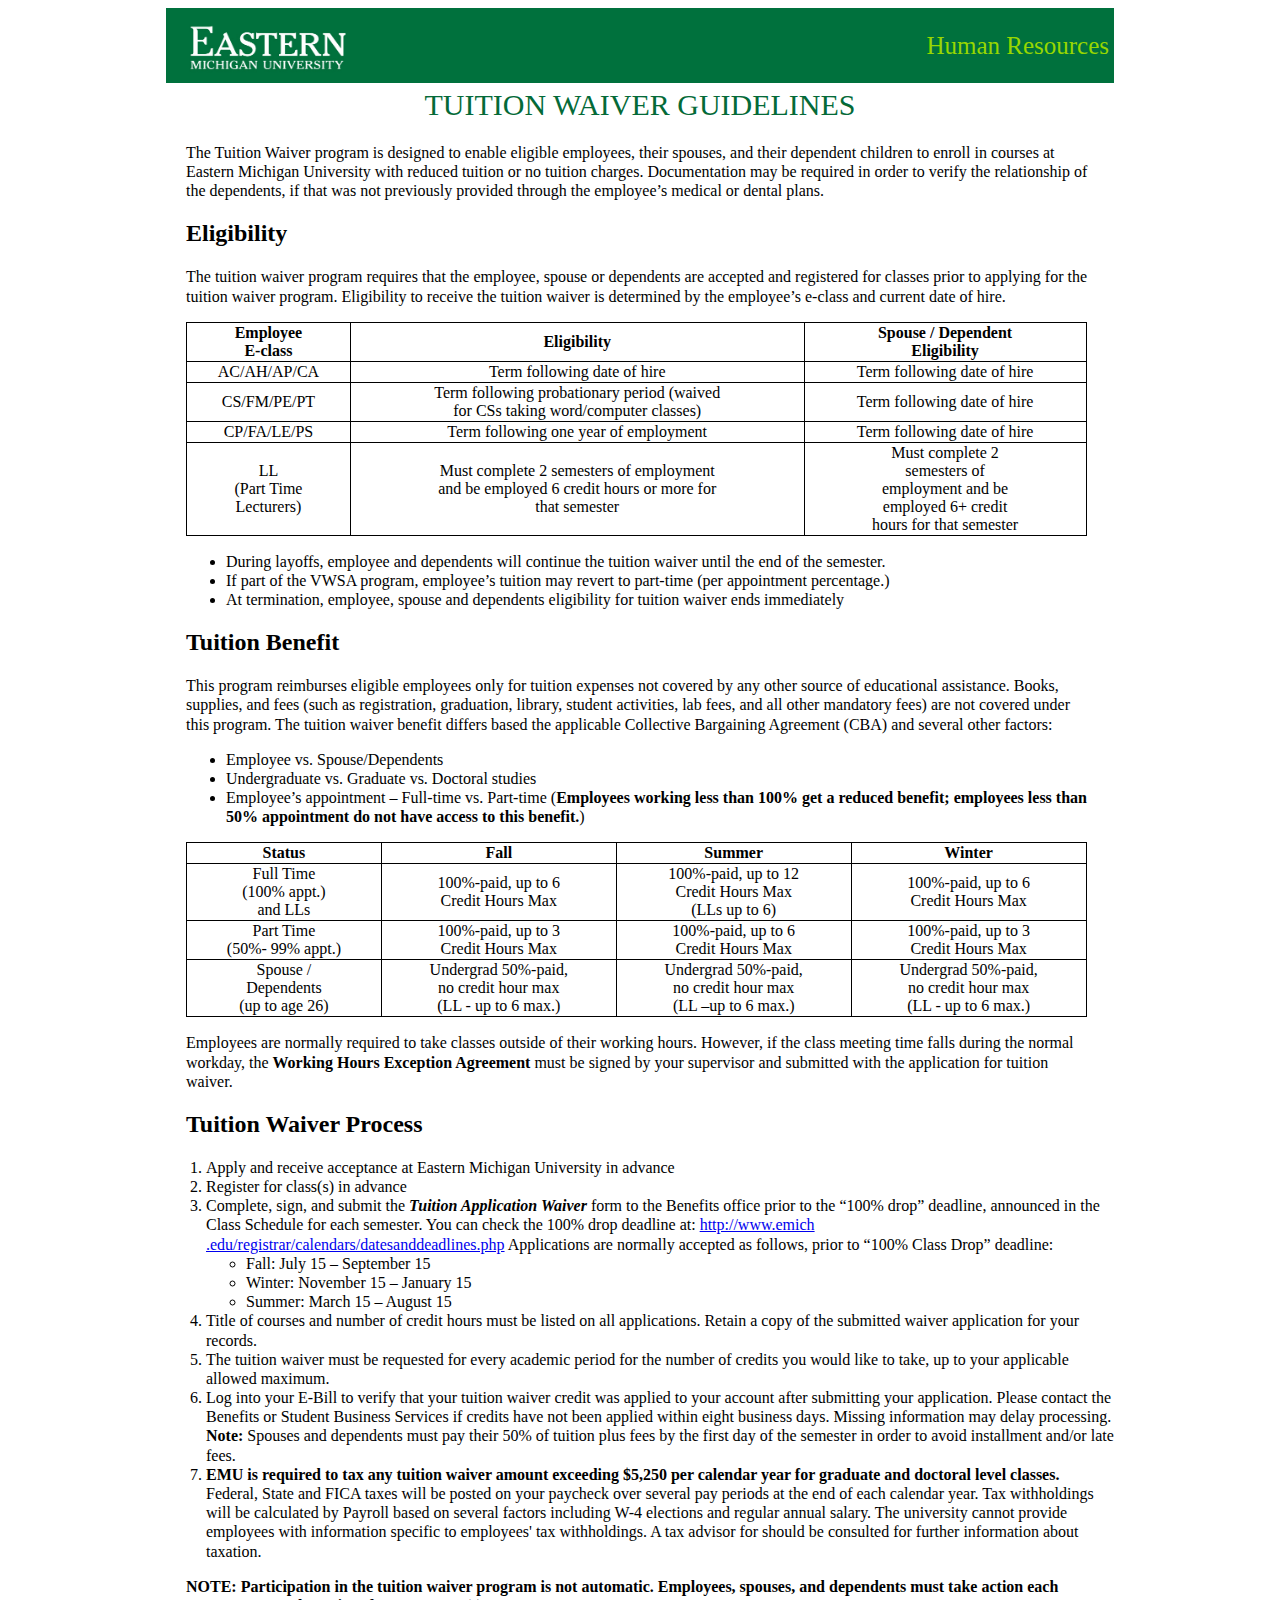
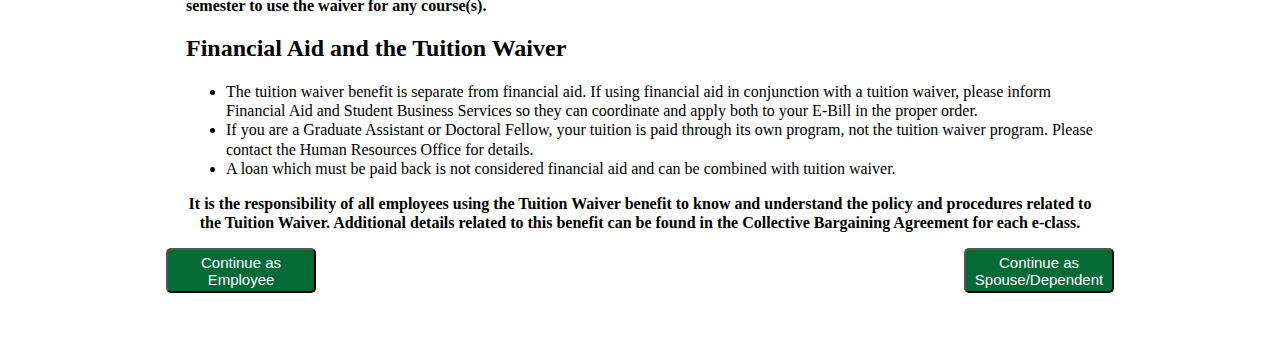
<file: index.html>
<!DOCTYPE html>
<html lang="en">
<head>
    <meta charset="UTF-8">
    <title>TUITION WAIVER GUIDELINES</title>
    <link rel="stylesheet" href="css/component.css">
    <link rel="stylesheet" href="css/main.css">
</head>
<body>
    <div class="container">
        <div class="header">
            <div>Human Resources</div>
        </div>
        <div class="title">TUITION WAIVER GUIDELINES</div>
        <div class="guidelines">
            <p>The Tuition Waiver program is designed to enable eligible employees, their spouses, and their dependent children to enroll in courses at Eastern Michigan University with reduced tuition or no tuition charges. Documentation may be required in order to verify the relationship of the dependents, if that was not previously provided through the employee’s medical or dental plans.</p>
            <h2>Eligibility</h2>
            <p>The tuition waiver program requires that the employee, spouse or dependents are accepted and
                registered for classes prior to applying for the tuition waiver program. Eligibility to receive the
                tuition waiver is determined by the employee’s e-class and current date of hire. </p>
            <table width="95%">
                <tr>
                    <th>Employee<br>E-class</th>
                    <th>Eligibility</th>
                    <th>Spouse / Dependent<br>Eligibility</th>
                </tr>
                <tr>
                    <td>AC/AH/AP/CA</td>
                    <td>Term following date of hire</td>
                    <td>Term following date of hire</td>
                </tr>
                <tr>
                    <td>CS/FM/PE/PT</td>
                    <td>Term following probationary period (waived</br>for CSs taking word/computer classes)</td>
                    <td>Term following date of hire</td>
                </tr>
                <tr>
                    <td>CP/FA/LE/PS</td>
                    <td>Term following one year of employment</td>
                    <td>Term following date of hire</td>
                </tr>
                <tr>
                    <td>LL<br>(Part Time<br>Lecturers)</td>
                    <td>Must complete 2 semesters of employment<br>and be employed 6 credit hours or more for<br>that semester</td>
                    <td>Must complete 2<br>semesters of<br>employment and be<br>employed 6+ credit<br>hours for that semester</td>
                </tr>
            </table>
            <ul>
                <li>During layoffs, employee and dependents will continue the tuition waiver until the end of the semester.</li>
                <li>If part of the VWSA program, employee’s tuition may revert to part-time (per appointment percentage.)</li>
                <li>At termination, employee, spouse and dependents eligibility for tuition waiver ends immediately</li>
            </ul>
            <h2>Tuition Benefit</h2>
            <p>This program reimburses eligible employees only for tuition expenses not covered by any other source of educational assistance. Books, supplies, and fees (such as registration, graduation, library, student activities, lab fees, and all other mandatory fees) are not covered under this program. The tuition waiver benefit differs based the applicable Collective Bargaining Agreement (CBA) and several other factors:</p>
            <ul>
                <li>Employee vs. Spouse/Dependents</li>
                <li>Undergraduate vs. Graduate vs. Doctoral studies</li>
                <li>Employee’s appointment – Full-time vs. Part-time (<b>Employees working less than 100% get a
                    reduced benefit; employees less than 50% appointment do not have access to this benefit.</b>)</li>
            </ul>
            <table width="95%" >
                <tr>
                    <th>Status</th>
                    <th>Fall</th>
                    <th>Summer</th>
                    <th>Winter</th>
                </tr>
                <tr>
                    <td>Full Time<br>(100% appt.)<br>and LLs</td>
                    <td>100%-paid, up to 6<br>Credit Hours Max</td>
                    <td>100%-paid, up to 12<br>Credit Hours Max<br>(LLs up to 6)</td>
                    <td>100%-paid, up to 6<br>Credit Hours Max</td>
                </tr>
                <tr>
                    <td>Part Time<br>(50%- 99% appt.)</td>
                    <td>100%-paid, up to 3<br>Credit Hours Max</td>
                    <td>100%-paid, up to 6<br>Credit Hours Max</td>
                    <td>100%-paid, up to 3<br>Credit Hours Max</td>
                </tr>
                <tr>
                    <td>Spouse /<br>Dependents<br>(up to age 26)</td>
                    <td>Undergrad 50%-paid,<br>no credit hour max<br>(LL - up to 6 max.)</td>
                    <td>Undergrad 50%-paid,<br>no credit hour max<br>(LL –up to 6 max.)</td>
                    <td>Undergrad 50%-paid,<br>no credit hour max<br>(LL - up to 6 max.)</td>
                </tr>
            </table>
            <p>Employees are normally required to take classes outside of their working hours. However, if the class
                meeting time falls during the normal workday, the <b>Working Hours Exception Agreement</b> must be signed by your supervisor and submitted with the application for tuition waiver.</p>
            <h2>Tuition Waiver Process</h2>
            <ol>
                <li>Apply and receive acceptance at Eastern Michigan University in advance</li>
                <li>Register for class(s) in advance</li>
                <li>Complete, sign, and submit the <b><i>Tuition Application Waiver</i></b> form to the Benefits
                    office prior to the “100% drop” deadline, announced in the Class Schedule for each semester. You
                    can check the 100% drop deadline at: <a
                            href="http://www.emich.edu/registrar/calendars/datesanddeadlines.php">http://www.emich
                        .edu/registrar/calendars/datesanddeadlines.php</a> Applications are normally accepted as follows, prior to “100% Class Drop” deadline:
                    <ul>
                        <li>Fall: July 15 – September 15</li>
                        <li>Winter: November 15 – January 15</li>
                        <li>Summer: March 15 – August 15</li>
                    </ul>
                </li>
                <li>Title of courses and number of credit hours must be listed on all applications. Retain a copy of the submitted waiver application for your records.</li>
                <li>The tuition waiver must be requested for every academic period for the number of credits you would like to take, up to your applicable allowed maximum.</li>
                <li>Log into your E-Bill to verify that your tuition waiver credit was applied to your account after submitting your application. Please contact the Benefits or Student Business Services if credits have not been applied within eight business days. Missing information may delay processing.<br><b>Note:</b> Spouses and dependents must pay their 50% of tuition plus fees by the first day of the semester in order to avoid installment and/or late fees.</li>
                <li><b>EMU is required to tax any tuition waiver amount exceeding $5,250 per calendar year for graduate and doctoral level classes.</b> Federal, State and FICA taxes will be posted on your paycheck over several pay periods at the end of each calendar year. Tax withholdings will be calculated by Payroll based on several factors including W-4 elections and regular annual salary. The university cannot provide employees with information specific to employees' tax withholdings. A tax advisor for should be consulted for further information about taxation.</li>
            </ol>
            <p><b>NOTE: Participation in the tuition waiver program is not automatic. Employees, spouses, and dependents must take action each semester to use the waiver for any course(s).</b></p>
            <h2>Financial Aid and the Tuition Waiver</h2>
            <ul>
                <li>The tuition waiver benefit is separate from financial aid. If using financial aid in conjunction with a tuition waiver, please inform Financial Aid and Student Business Services so they can coordinate and apply both to your E-Bill in the proper order.</li>
                <li>If you are a Graduate Assistant or Doctoral Fellow, your tuition is paid through its own program, not the tuition waiver program. Please contact the Human Resources Office for details.</li>
                <li>A loan which must be paid back is not considered financial aid and can be combined with tuition waiver.</li>
            </ul>
            <p style="text-align: center"><b>It is the responsibility of all employees using the Tuition Waiver benefit to
                know and
                understand the policy and procedures related to the Tuition Waiver. Additional details related to this benefit can be found in the Collective Bargaining Agreement for each e-class.</b></p>
        </div>
        <button class="button-large" style="float: left" onclick='window.open("php/employeeform.php")'>Continue as
            Employee</button>
        <button class="button-large" style="float: right" onclick='window.open("php/dependentform.php")'>Continue as
            Spouse/Dependent</button>
    </div>
</body>
</html>
</file>
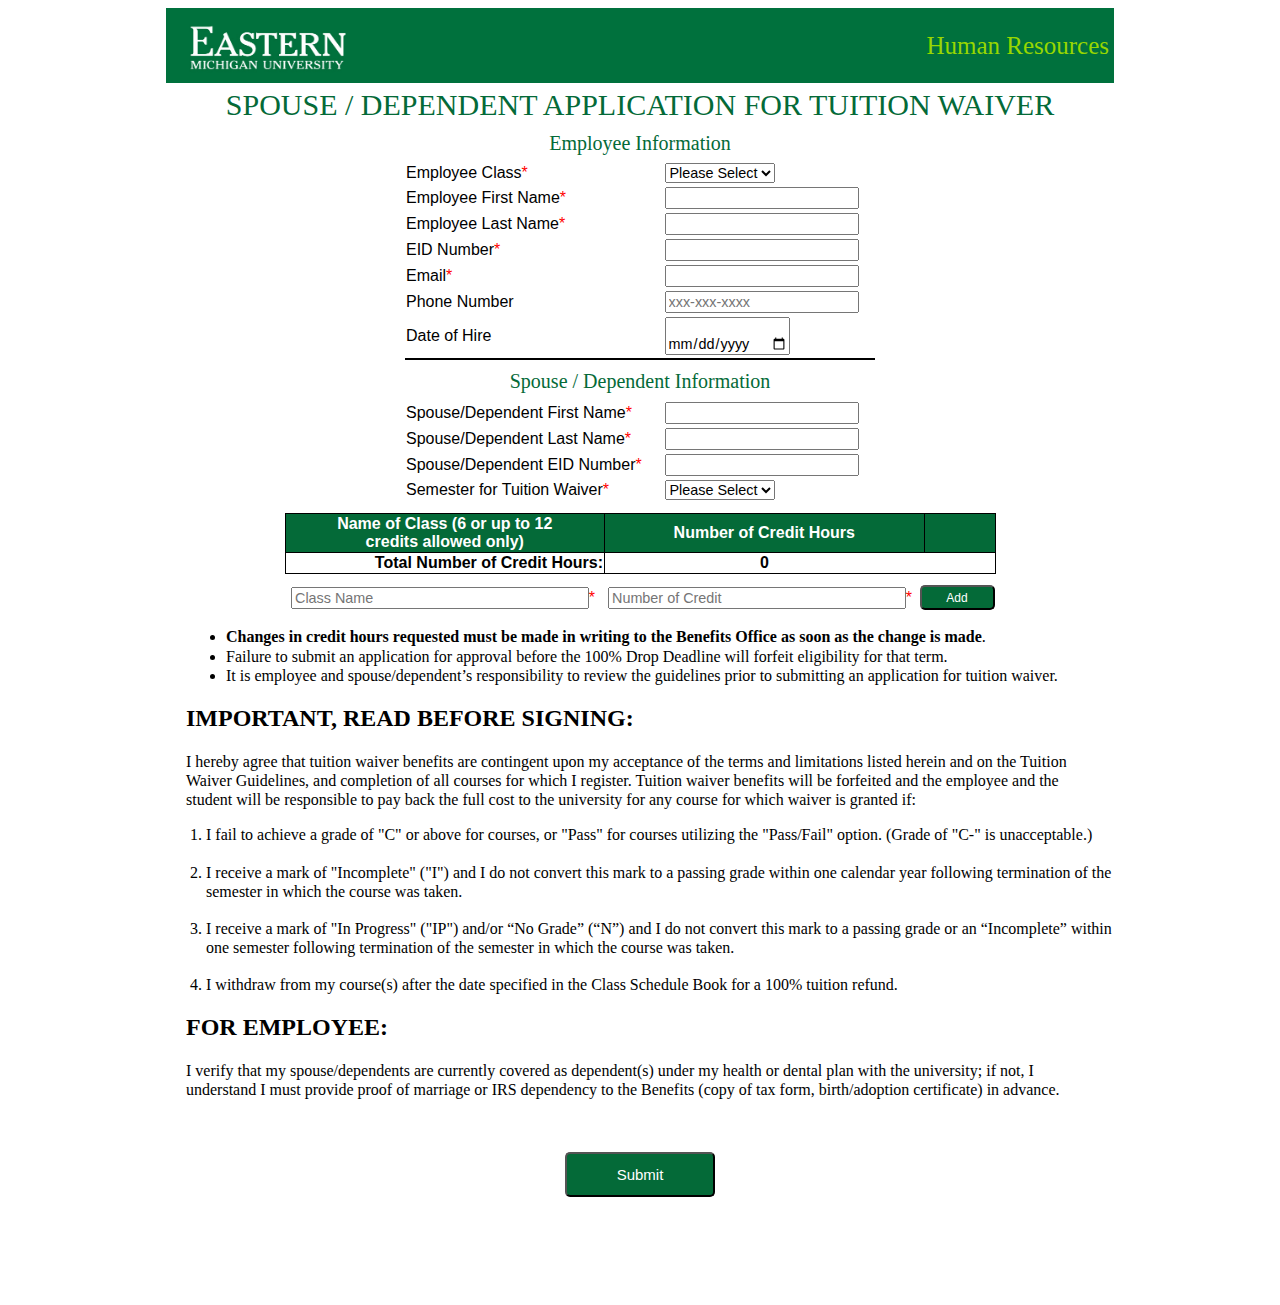
<file: dependentform.html>
<!DOCTYPE html>
<html lang="en">
<head>
    <meta charset="UTF-8">
    <title>SPOUSE / DEPENDENT APPLICATION FOR TUITION WAIVER</title>
    <link rel="stylesheet" href="css/main.css">
    <link rel="stylesheet" href="css/component.css">
    <script src="js/jquery-3.4.1.min.js"></script>
    <script src="js/main.js"></script>
    <script src="js/dependentForm.js"></script>

</head>
<body>
    <div class="container">
        <div class="header">
            <div>Human Resources</div>
        </div>
        <div class="title">SPOUSE / DEPENDENT APPLICATION FOR TUITION WAIVER</div>
        <div class="sub-title">Employee Information</div>
        <div class="form">
           <form onsubmit="return onFormSubmit()">
               <table class="form-table" width="50%">
                   <tr>
                       <td>
                           <label for="eclass" class="required">Employee Class</label>
                       </td>
                       <td>
                           <select id="eclass" name="eclass">
                               <option value="-1" selected>Please Select</option>
                               <option value="AC">AC</option>
                               <option value="AH">AH</option>
                               <option value="AP">AP</option>
                               <option value="CA">CA</option>
                               <option value="CP">CP</option>
                               <option value="CS">CS</option>
                               <option value="FA">FA</option>
                               <option value="FM">FM</option>
                               <option value="LE">LE</option>
                               <option value="LL">LL</option>
                               <option value="PE/PT">PE/PT</option>
                               <option value="PS">PS</option>
                           </select>
                       </td>
                   </tr>
                   <tr>
                       <td>
                           <label for="fname" class="required">Employee First Name</label>
                       </td>
                       <td>
                            <input type="text" id="fname" name="fname">
                       </td>
                   </tr>
                   <tr>
                       <td>
                           <label for="lname" class="required">Employee Last Name</label>
                       </td>
                       <td>
                           <input type="text" id="lname" name="lname">
                       </td>
                   </tr>
                   <tr>
                       <td>
                           <label for="eid" class="required">EID Number</label>
                       </td>
                       <td>
                           <input type="text" id="eid" name="eid">
                       </td>
                   </tr>
                   <tr>
                       <td>
                           <label for="email" class="required">Email</label>
                       </td>
                       <td>
                           <input type="email" id="email" name="email">
                       </td>
                   </tr>
                   <tr>
                       <td>
                           <label for="phone">Phone Number</label>
                       </td>
                       <td>
                           <input type="tel" id="phone" name="phone" pattern="[0-9]{3}-[0-9]{3}-[0-9]{4}"
                                  placeholder="xxx-xxx-xxxx">
                       </td>
                   </tr>
                   <tr>
                       <td>
                           <label for="dateOfHire">Date of Hire</label>
                       </td>
                       <td>
                           <input type="date" id="dateOfHire" name="dateOfHire">
                       </td>
                   </tr>
                   <tr>
                       <td colspan="2" class="top-border"></td>
                   </tr>
                   <tr>
                       <td colspan="2">
                        <div class="sub-title">Spouse / Dependent Information</div>
                       </td>
                   </tr>
                   <tr>
                       <td>
                           <label for="sfname" class="required">Spouse/Dependent First Name</label>
                       </td>
                       <td>
                           <input type="text" id="sfname" name="sfname">
                       </td>
                   </tr>
                   <tr>
                       <td>
                           <label for="slname" class="required">Spouse/Dependent Last Name</label>
                       </td>
                       <td>
                           <input type="text" id="slname" name="slname">
                       </td>
                   </tr>
                   <tr>
                       <td>
                           <label for="seid" class="required">Spouse/Dependent EID Number</label>
                       </td>
                       <td>
                           <input type="text" id="seid" name="seid">
                       </td>
                   </tr>
                   <tr>
                       <td>
                           <label for="semester" class="required">Semester for Tuition Waiver</label>
                       </td>
                       <td>
                           <select id="semester" name="semester">
                               <option value="-1" selected>Please Select</option>
                               <option value="fall">Fall</option>
                               <option value="winter">Winter</option>
                               <option value="summer">Summer</option>
                           </select>
                       </td>
                   </tr>
               </table>
               <table class="list-table classes-table" width="75%">
                   <thead>
                   <tr>
                        <th width="45%">Name of Class (6 or up to 12<br>credits allowed only)</th>
                        <th width="45%">Number of Credit Hours</th>
                       <th width="10%"></th>
                   </tr>
                   </thead>
                   <tbody id="classesBody">

                   </tbody>
                   <tfoot>
                       <tr>
                           <td align="right"><b>Total Number of Credit Hours:</b></td>
                           <td><span id="totalCredit" class="bold">0</span></td>
                           <td></td>
                       </tr>
                   </tfoot>
               </table>

               <table class="list-table classes-table no-border" width="75%" border="0">
                   <tbody>
                   <tr>
                       <td width="45%">
                           <input type="text" id="className" name="className" placeholder="Class Name"><label
                               class="required"></label>
                       </td>
                       <td width="45%">
                           <input type="number" min="1" max="4" id="nCredits" name="nCredits"
                                  placeholder="Number of Credit"><label
                               class="required"></label>
                       </td>
                       <td width="10%">
                           <button type="button" class="button-small" id="addClass">Add</button>
                       </td>
                   </tr>
                   </tbody>
               </table>
               <div class="guidelines">
                   <ul>
                       <li><b>Changes in credit hours requested must be made in writing to the Benefits Office as soon as the change is made</b>.</li>
                       <li>Failure to submit an application for approval before the 100% Drop Deadline will forfeit eligibility for that term.</li>
                       <li>It is employee and spouse/dependent’s responsibility to review the guidelines prior to submitting an application for tuition waiver.</li>
                   </ul>
                   <h2>IMPORTANT, READ BEFORE SIGNING:</h2>
                   <p>
                       I hereby agree that tuition waiver benefits are contingent upon my acceptance of the terms and limitations listed herein and on the Tuition Waiver Guidelines, and completion of all courses for which I register. Tuition waiver benefits will be forfeited and the employee and the student will be responsible to pay back the full cost to the university for any course for which waiver is granted if:
                   </p>
                   <ol>
                       <li>I fail to achieve a grade of "C" or above for courses, or "Pass" for courses utilizing the "Pass/Fail" option. (Grade of "C-" is unacceptable.)</li>
                       <br>
                       <li>I receive a mark of "Incomplete" ("I") and I do not convert this mark to a passing grade within one calendar year following termination of the semester in which the course was taken.</li>
                       <br>
                       <li>I receive a mark of "In Progress" ("IP") and/or “No Grade” (“N”) and I do not convert this mark to a passing grade or an “Incomplete” within one semester following termination of the semester in which the course was taken.</li>
                       <br>
                       <li>I withdraw from my course(s) after the date specified in the Class Schedule Book for a 100% tuition refund.</li>
                   </ol>
                   <h2>FOR EMPLOYEE:</h2>
                   <p>I verify that my spouse/dependents are currently covered as dependent(s) under my health or dental plan with the university; if not, I understand I must provide proof of marriage or IRS dependency to the Benefits (copy of tax form, birth/adoption certificate) in advance.</p>
               </div>
               <br><br>
               <button type="submit" class="button-large" id="submitBtn">Submit</button>
           </form>
        </div>
<!--        <button class="button-large" style="float: left">Continue as Employee</button>
        <button class="button-large" style="float: right">Continue as Spouse/Dependent</button>-->
    </div>
    <div class="validation-msg">Please fill all required fields</div>
</body>
</html>
</file>
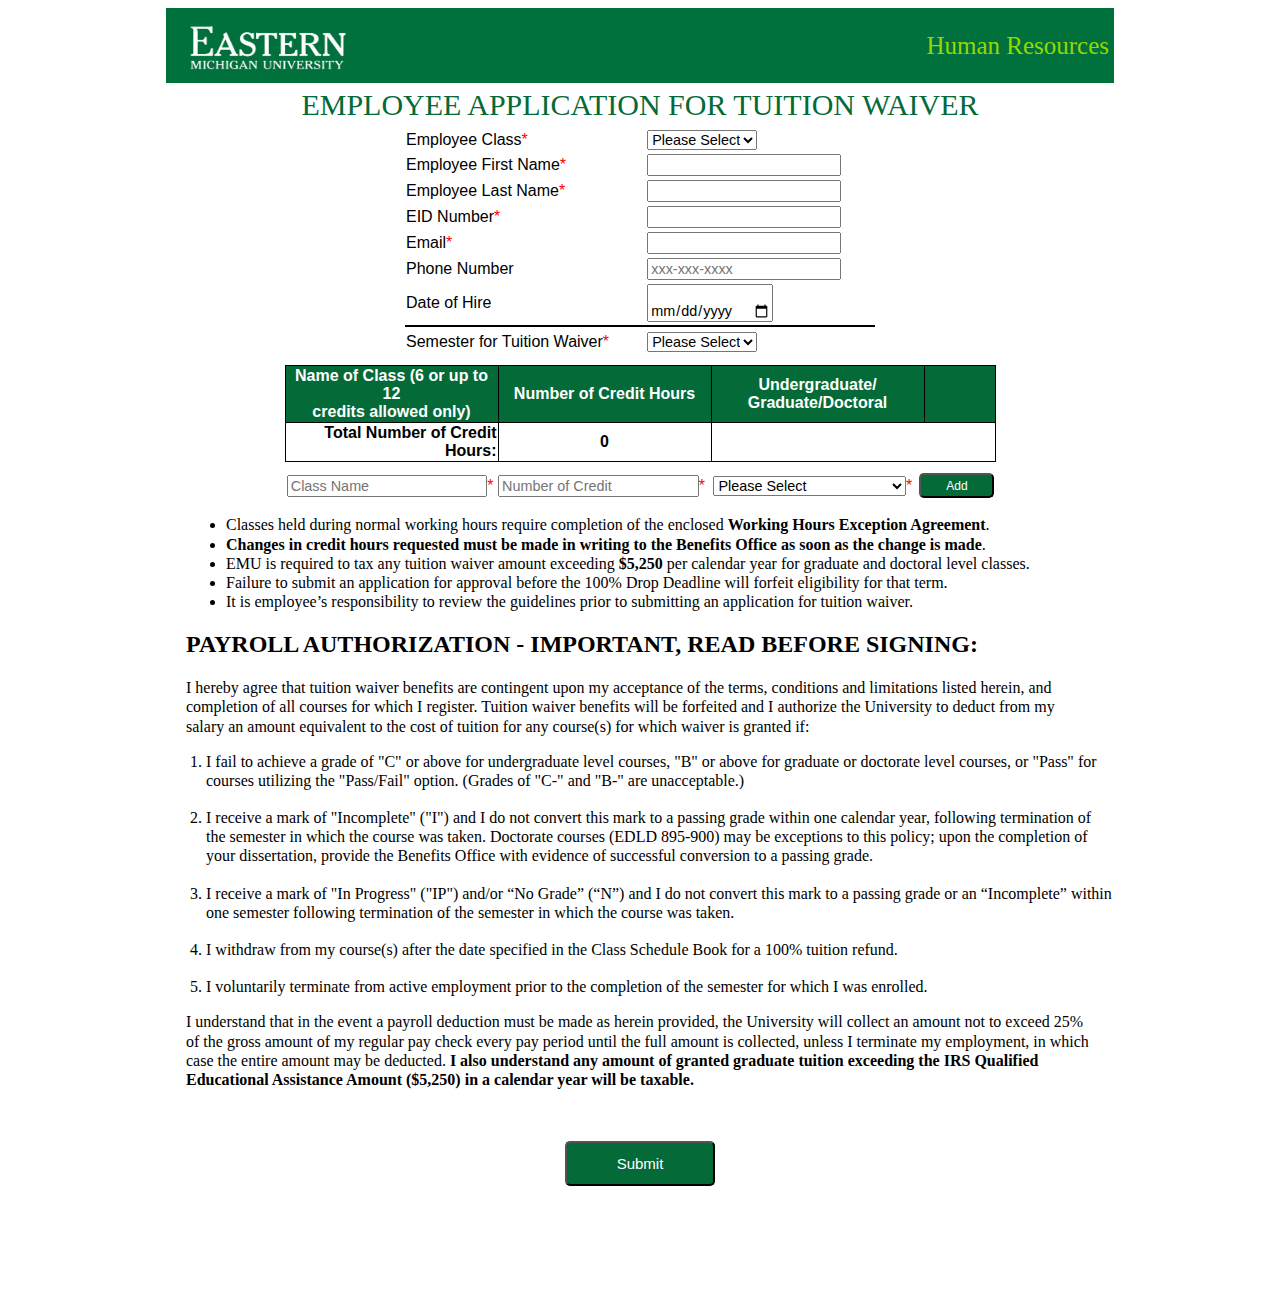
<file: employeeform.html>
<!DOCTYPE html>
<html lang="en">
<head>
    <meta charset="UTF-8">
    <title>EMPLOYEE APPLICATION FOR TUITION WAIVER</title>
    <link rel="stylesheet" href="css/main.css">
    <link rel="stylesheet" href="css/component.css">
    <script src="js/jquery-3.4.1.min.js"></script>
    <script src="js/main.js"></script>
    <script src="js/employeeForm.js"></script>

</head>
<body>
    <div class="container">
        <div class="header">
            <div>Human Resources</div>
        </div>
        <div class="title">EMPLOYEE APPLICATION FOR TUITION WAIVER</div>
        <div class="form">
           <form onsubmit="return onFormSubmit()">
               <table class="form-table" width="50%">
                   <tr>
                       <td>
                           <label for="eclass" class="required">Employee Class</label>
                       </td>
                       <td>
                           <select id="eclass" name="eclass">
                               <option value="-1" selected>Please Select</option>
                               <option value="AC">AC</option>
                               <option value="AH">AH</option>
                               <option value="AP">AP</option>
                               <option value="CA">CA</option>
                               <option value="CP">CP</option>
                               <option value="CS">CS</option>
                               <option value="FA">FA</option>
                               <option value="FM">FM</option>
                               <option value="LE">LE</option>
                               <option value="LL">LL</option>
                               <option value="PE/PT">PE/PT</option>
                               <option value="PS">PS</option>
                           </select>
                       </td>
                   </tr>
                   <tr>
                       <td>
                           <label for="fname" class="required">Employee First Name</label>
                       </td>
                       <td>
                            <input type="text" id="fname" name="fname">
                       </td>
                   </tr>
                   <tr>
                       <td>
                           <label for="lname" class="required">Employee Last Name</label>
                       </td>
                       <td>
                           <input type="text" id="lname" name="lname">
                       </td>
                   </tr>
                   <tr>
                       <td>
                           <label for="eid" class="required">EID Number</label>
                       </td>
                       <td>
                           <input type="text" id="eid" name="eid">
                       </td>
                   </tr>
                   <tr>
                       <td>
                           <label for="email" class="required">Email</label>
                       </td>
                       <td>
                           <input type="email" id="email" name="email">
                       </td>
                   </tr>
                   <tr>
                       <td>
                           <label for="phone">Phone Number</label>
                       </td>
                       <td>
                           <input type="tel" id="phone" name="phone" pattern="[0-9]{3}-[0-9]{3}-[0-9]{4}"
                                  placeholder="xxx-xxx-xxxx">
                       </td>
                   </tr>
                   <tr>
                       <td>
                           <label for="dateOfHire">Date of Hire</label>
                       </td>
                       <td>
                           <input type="date" id="dateOfHire" name="dateOfHire">
                       </td>
                   </tr>
                   <tr>
                       <td colspan="2" class="top-border"></td>
                   </tr>
                   <tr>
                       <td>
                           <label for="semester" class="required">Semester for Tuition Waiver</label>
                       </td>
                       <td>
                           <select id="semester" name="semester">
                               <option value="-1" selected>Please Select</option>
                               <option value="fall">Fall</option>
                               <option value="winter">Winter</option>
                               <option value="summer">Summer</option>
                           </select>
                       </td>
                   </tr>
               </table>
               <table class="list-table classes-table" width="75%">
                   <thead>
                   <tr>
                        <th width="30%">Name of Class (6 or up to 12<br>credits allowed only)</th>
                        <th width="30%">Number of Credit Hours</th>
                        <th width="30%">Undergraduate/<br>Graduate/Doctoral</th>
                       <th width="10%"></th>
                   </tr>
                   </thead>
                   <tbody id="classesBody">

                   </tbody>
                   <tfoot>
                       <tr>
                           <td align="right"><b>Total Number of Credit Hours:</b></td>
                           <td><span id="totalCredit" class="bold">0</span></td>
                           <td></td>
                           <td></td>
                       </tr>
                   </tfoot>
               </table>

               <table class="list-table classes-table no-border" width="75%" border="0">
                   <tbody>
                   <tr>
                       <td width="30%">
                           <input type="text" id="className" name="className" placeholder="Class Name"><label
                               class="required"></label>
                       </td>
                       <td width="30%">
                           <input type="number" min="1" max="4" id="nCredits" name="nCredits"
                                  placeholder="Number of Credit"><label
                               class="required"></label>
                       </td>
                       <td width="30%">
                           <select id="gradLevel" name="gradLevel">
                               <option value="-1" selected>Please Select</option>
                               <option value="undergrad">Undergraduate</option>
                               <option value="grad">Graduate</option>
                               <option value="doc">Doctoral</option>
                           </select><label
                               class="required"></label>
                       </td>
                       <td width="10%">
                           <button type="button" class="button-small" id="addClass">Add</button>
                       </td>
                   </tr>
                   </tbody>
               </table>

        <div class="guidelines">
            <ul>
                <li>Classes held during normal working hours require completion of the enclosed <b>Working Hours Exception Agreement</b>.</li>
                <li><b>Changes in credit hours requested must be made in writing to the Benefits Office as soon as the change is made</b>.</li>
                <li>EMU is required to tax any tuition waiver amount exceeding <b>$5,250</b> per calendar year for graduate and doctoral level classes.</li>
                <li>Failure to submit an application for approval before the 100% Drop Deadline will forfeit eligibility for that term.</li>
                <li>It is employee’s responsibility to review the guidelines prior to submitting an application for tuition waiver.</li>
            </ul>
            <h2>PAYROLL AUTHORIZATION - IMPORTANT, READ BEFORE SIGNING:</h2>
            <p>
                I hereby agree that tuition waiver benefits are contingent upon my acceptance of the terms, conditions and limitations listed herein, and completion of all courses for which I register. Tuition waiver benefits will be forfeited and I authorize the University to deduct from my salary an amount equivalent to the cost of tuition for any course(s) for which waiver is granted if:
            </p>
            <ol>
                <li>I fail to achieve a grade of "C" or above for undergraduate level courses, "B" or above for graduate or doctorate level courses, or "Pass" for courses utilizing the "Pass/Fail" option. (Grades of "C-" and "B-" are unacceptable.)</li>
                <br>
                <li>I receive a mark of "Incomplete" ("I") and I do not convert this mark to a passing grade within one calendar year, following termination of the semester in which the course was taken. Doctorate courses (EDLD 895-900) may be exceptions to this policy; upon the completion of your dissertation, provide the Benefits Office with evidence of successful conversion to a passing grade.</li>
                <br>
                <li>I receive a mark of "In Progress" ("IP") and/or “No Grade” (“N”) and I do not convert this mark to a passing grade or an “Incomplete” within one semester following termination of the semester in which the course was taken.</li>
                <br>
                <li>I withdraw from my course(s) after the date specified in the Class Schedule Book for a 100% tuition refund.</li>
                <br>
                <li>I voluntarily terminate from active employment prior to the completion of the semester for which I was enrolled.</li>
            </ol>
            <p>I understand that in the event a payroll deduction must be made as herein provided, the University will collect an amount not to exceed 25% of the gross amount of my regular pay check every pay period until the full amount is collected, unless I terminate my employment, in which case the entire amount may be deducted. <b>I also understand any amount of granted graduate tuition exceeding the IRS Qualified Educational Assistance Amount ($5,250) in a calendar year will be taxable.</b></p>
        </div>
               <br><br>
               <button type="submit" class="button-large" id="submitBtn">Submit</button>
           </form>
        </div>
    </div>
    <div class="validation-msg">Please fill all required fields</div>
</body>
</html>
</file>
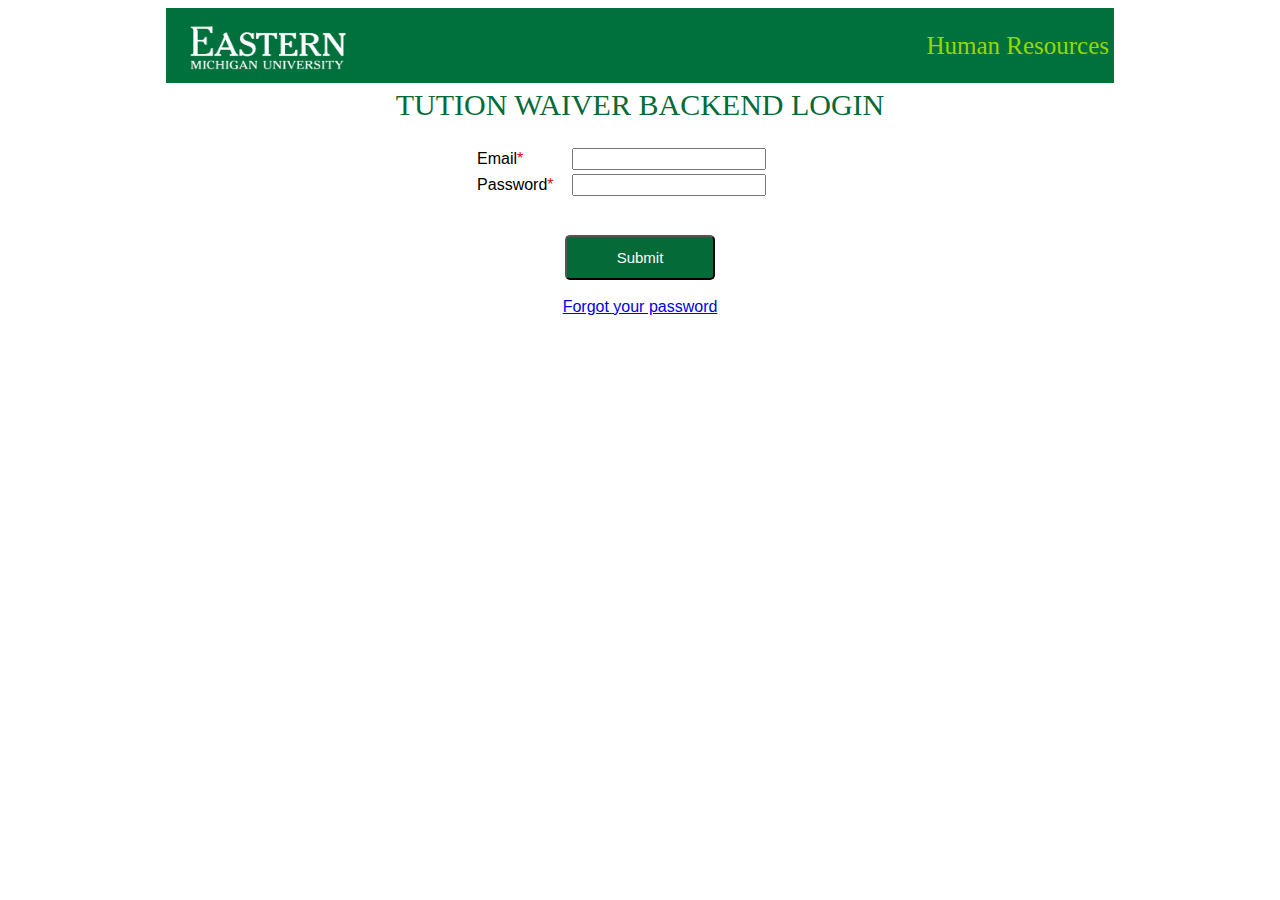
<file: login.html>
<!DOCTYPE html>
<html lang="en">
<head>
    <meta charset="UTF-8">
    <title>TUTION WAIVER BACKEND LOGIN</title>
    <link rel="stylesheet" href="css/main.css">
    <link rel="stylesheet" href="css/component.css">
    <script src="js/jquery-3.4.1.min.js"></script>
    <script src="js/main.js"></script>
    <script src="js/employeeForm.js"></script>

</head>
<body>
    <div class="container">
        <div class="header">
            <div>Human Resources</div>
        </div>
        <div class="title">TUTION WAIVER BACKEND LOGIN</div>
		<br>
        <div class="form">
           <form onsubmit="return onFormSubmit()">
               <table class="form-table" width="35%">
                   
                   <tr>
                       <td>
                           <label for="email" class="required">Email</label>
                       </td>
                       <td>
                           <input type="email" id="email" name="email">
                       </td>
                   </tr>
				   
				   <tr>
                       <td>
                           <label for="password" class="required">Password</label>
                       </td>
                       <td>
                           <input type="text" id="password" name="password">
                       </td>
                   </tr>
                   
               </table>
			   <br><br>
               <button type="submit" class="button-large" id="submitBtn" >Submit</button>
			   <br><br>
			   <a href="url">Forgot your password</a>
			   
               

       
    <div class="validation-msg">Please fill all required fields</div>
	</form>
</body>
</html>
</file>
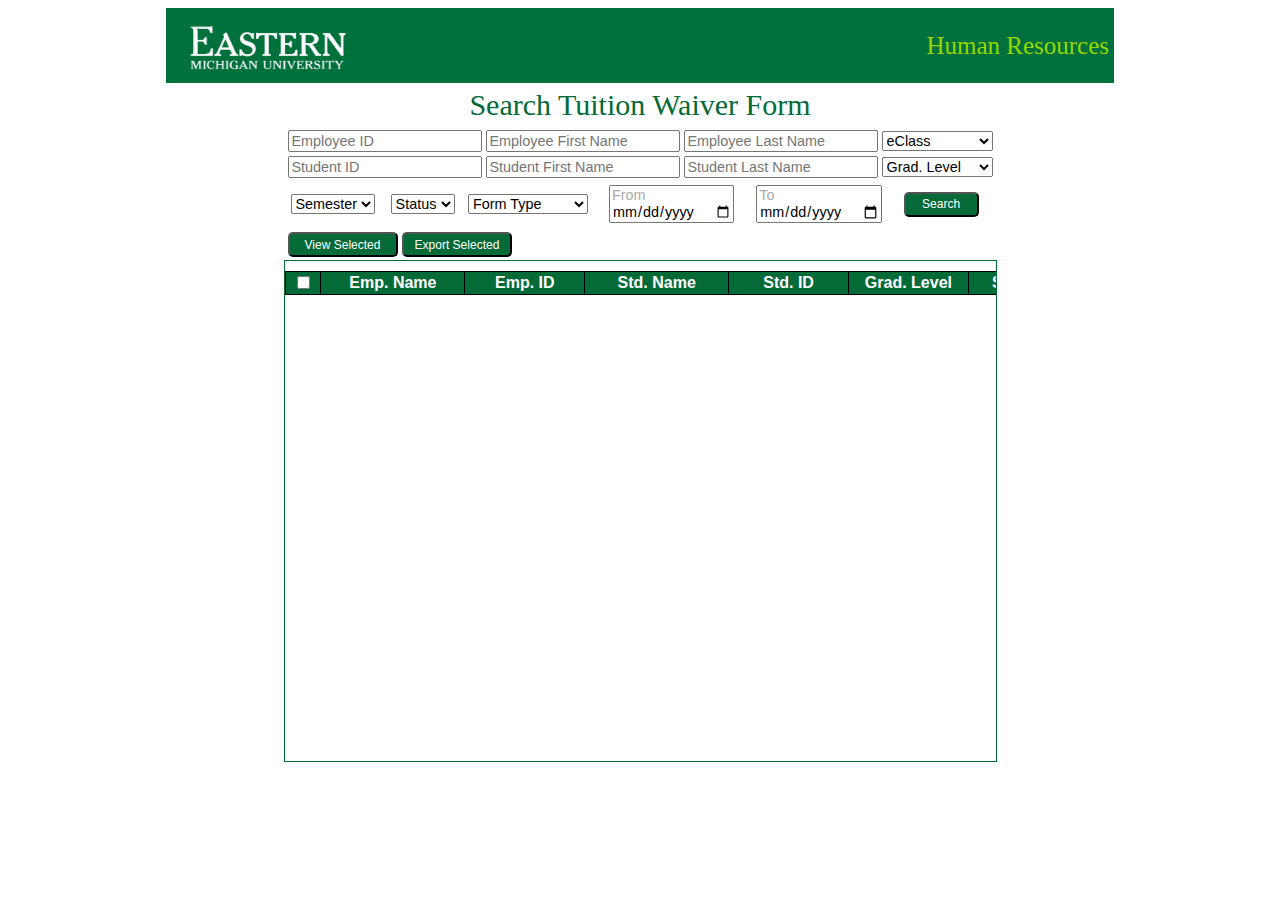
<file: search.html>
<!DOCTYPE html>
<html lang="en">
<head>
    <meta charset="UTF-8">
    <title>Search Tuition Waiver Form</title>
    <link rel="stylesheet" href="css/main.css">
    <link rel="stylesheet" href="css/component.css">
    <script src="js/jquery-3.4.1.min.js"></script>
    <script src="js/main.js"></script>
<!--    <script src="js/employeeForm.js"></script>-->

</head>
<body>
    <div class="container">
        <div class="header">
            <div>Human Resources</div>
        </div>
        <div class="title">Search Tuition Waiver Form</div>
        <div class="form">
           <form onsubmit="return onFormSubmit()">
               <table class="form-table" width="75%">
                   <tr>
                       <td>
                           <input placeholder="Employee ID" type="text" id="eid" name="eid">
                       </td>
                       <td>
                           <input placeholder="Employee First Name" type="text" id="fname" name="fname">
                       </td>
                       <td>
                           <input placeholder="Employee Last Name" type="text" id="lname" name="lname">
                       </td>
                       <td>
                           <select id="eclass" name="eclass" class="fit">
                               <option value="-1" selected>eClass</option>
                               <option value="AC">AC</option>
                               <option value="AH">AH</option>
                               <option value="AP">AP</option>
                               <option value="CA">CA</option>
                               <option value="CP">CP</option>
                               <option value="CS">CS</option>
                               <option value="FA">FA</option>
                               <option value="FM">FM</option>
                               <option value="LE">LE</option>
                               <option value="LL">LL</option>
                               <option value="PE/PT">PE/PT</option>
                               <option value="PS">PS</option>
                           </select>
                       </td>
                   </tr>
                   <tr>
                       <td>
                           <input placeholder="Student ID" type="text" id="seid" name="seid">
                       </td>
                       <td>
                           <input placeholder="Student First Name" type="text" id="sfname" name="sfname">
                       </td>
                       <td>
                           <input placeholder="Student Last Name" type="text" id="slname" name="slname">
                       </td>
                       <td>
                           <select id="gradLevel" name="gradLevel" class="fit">
                               <option value="-1" selected>Grad. Level</option>
                               <option value="undergrad">Undergraduate</option>
                               <option value="grad">Graduate</option>
                               <option value="doc">Doctoral</option>
                           </select>
                       </td>
                   </tr>
                   <tr>
                       <td colspan="4">
                           <table width="100%">
                               <tr>
                                   <td>
                                       <select id="semester" name="semester">
                                           <option value="-1" selected>Semester</option>
                                           <option value="fall">Fall</option>
                                           <option value="winter">Winter</option>
                                           <option value="summer">Summer</option>
                                       </select>
                                   </td>
                                   <td>
                                       <select id="status" name="status">
                                           <option value="-1" selected>Status</option>
                                           <option value="new">New</option>
                                           <option value="valid">Valid</option>
                                           <option value="Invalid">Invalid</option>
                                       </select>
                                   </td>
                                   <td>
                                       <select id="formType" name="formType" style="width: 120px;">
                                           <option value="-1" selected>Form Type</option>
                                           <option value="employee">Employee</option>
                                           <option value="sd">Spouse/Dependent</option>
                                       </select>
                                   </td>
                                   <td>
                                       <input placeholder="From" type="date" id="fromDate" name="fromDate" >
                                   </td>
                                   <td>
                                       <input placeholder="To"  type="date" id="toDate" name="toDate" >
                                   </td>
                                   <td>
                                       <button type="button" class="button-small" id="search">Search</button>

                                   </td>
                               </tr>
                           </table>
                       </td>
                   </tr>
               </table>
           </form>
            <table class="form-table" width="75%">
                <tr>
                    <td align="left">
                        <button type="button" class="button-medium" id="view">View Selected</button>
                        <button type="button" class="button-medium" id="export">Export Selected</button>
                    </td>
                </tr>
            </table>
            <div class="horz-scroll-div">
                <table class="list-table search-result-table" width="100%">
                    <thead>
                    <tr>
                        <th width="3%"><input type="checkbox" id="selectAll"> </th>
                        <th width="12%">Emp. Name</th>
                        <th width="10%">Emp. ID</th>
                        <th width="12%">Std. Name</th>
                        <th width="10%">Std. ID</th>
                        <th width="10%">Grad. Level</th>
                        <th width="8%">Status</th>
                        <th width="8%">Value</th>
                        <th width="10%">Class</th>
                        <th width="10%">Semester</th>
                        <th width="8%">Date</th>
                    </tr>
                    </thead>
                    <tbody id="classesBody">

                    </tbody>
                </table>
            </div>
        </div>
    </div>
    <div class="validation-msg">Please fill all required fields</div>
</body>
</html>
</file>
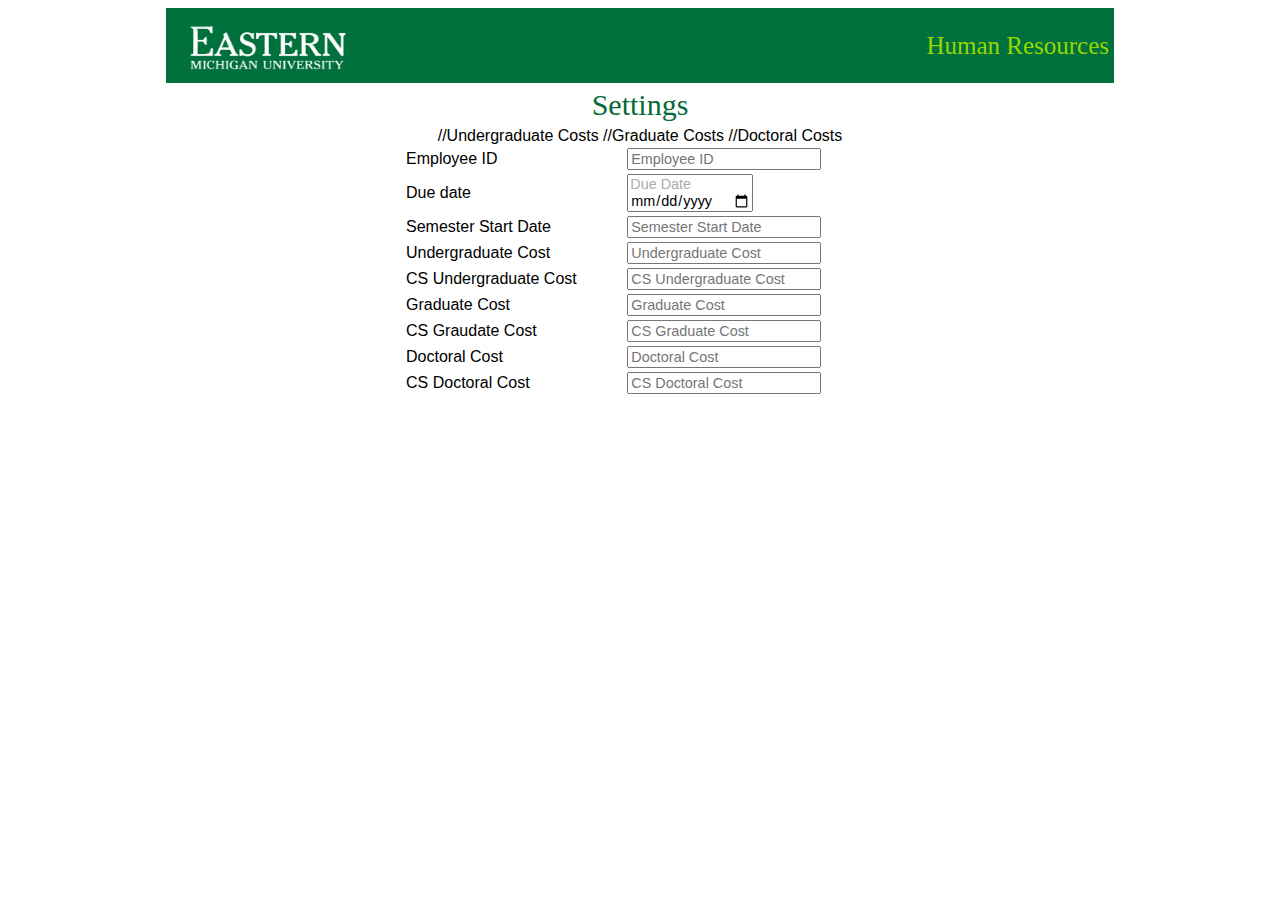
<file: settings.html>
<!DOCTYPE html>
<html lang="en">
<head>
    <meta charset="UTF-8">
    <title>Search Tuition Waiver Form</title>
    <link rel="stylesheet" href="css/main.css">
    <link rel="stylesheet" href="css/component.css">
    <script src="js/jquery-3.4.1.min.js"></script>
    <script src="js/main.js"></script>
    <script src="js/settings.js"></script>
<!--    <script src="js/employeeForm.js"></script>-->

</head>


<body>
  <div class="container">
    <div class="header">
      <div>Human Resources</div>
    </div>
    <div class="title">Settings</div>
    <div class="form">
      <!-- optional and pending review -->
      <form  action="index.html" method="post">
        <table class="form-table" width="50%">
          <tr>
            <td>
              <label for="eid">Employee ID</label>
            </td>
            <td>
              <input placeholder="Employee ID" type="text" id="eid" name="eid">
            </td>
          </tr>
          <tr>
            <td>
              <label for="dueDate">Due date</label>
            </td>
            <td>
              <input placeholder="Due Date" type="date" id="dueDate" name="dueDate">
            </td>
          </tr>
          <tr>
            <td>
              <label for="semStartDate">Semester Start Date</label>
            </td>
            <td>
              <input placeholder="Semester Start Date" type="text" id="semStartDate" name="semStartDate">
            </td>
          </tr>

          //Undergraduate Costs
          <tr>
            <td>
              <label for="underGradCost">Undergraduate Cost</label>
            </td>
            <td>
              <input placeholder="Undergraduate Cost" type="text" id="UnderGradCost" name="underGradCost">
            </td>
          </tr>
          <tr>
            <td>
              <label for="csUnderGradCost">CS Undergraduate Cost</label>
            </td>
            <td>
              <input placeholder="CS Undergraduate Cost" type="text" id="csUnderGradCost" name="csUnderGradCost">
            </td>
          </tr>

          //Graduate Costs
          <tr>
            <td>
              <label for="gradCost">Graduate Cost</label>
            </td>
            <td>
              <input placeholder="Graduate Cost" type="text" id="gradCost" name="gradCost">
            </td>
          </tr>
          <tr>
            <td>
              <label for="csGradCost">CS Graudate Cost</label>
            </td>
            <td>
              <input placeholder="CS Graduate Cost" type="text" id="csGradCost" name="csGradCost">
            </td>
          </tr>

          //Doctoral Costs
          <tr>
            <td>
              <label for="docCost">Doctoral Cost</label>
            </td>
            <td>
              <input placeholder="Doctoral Cost" type="text" id="docCost" name="docCost">
            </td>
          </tr>
          <tr>
            <td>
              <label for="csDocCost">CS Doctoral Cost</label>
            </td>
            <td>
              <input placeholder="CS Doctoral Cost" type="text" id="csDocCost" name="csDocCost">
            </td>
          </tr>
        </table>

      </form>

    </div>

  </div>
</body>
</file>
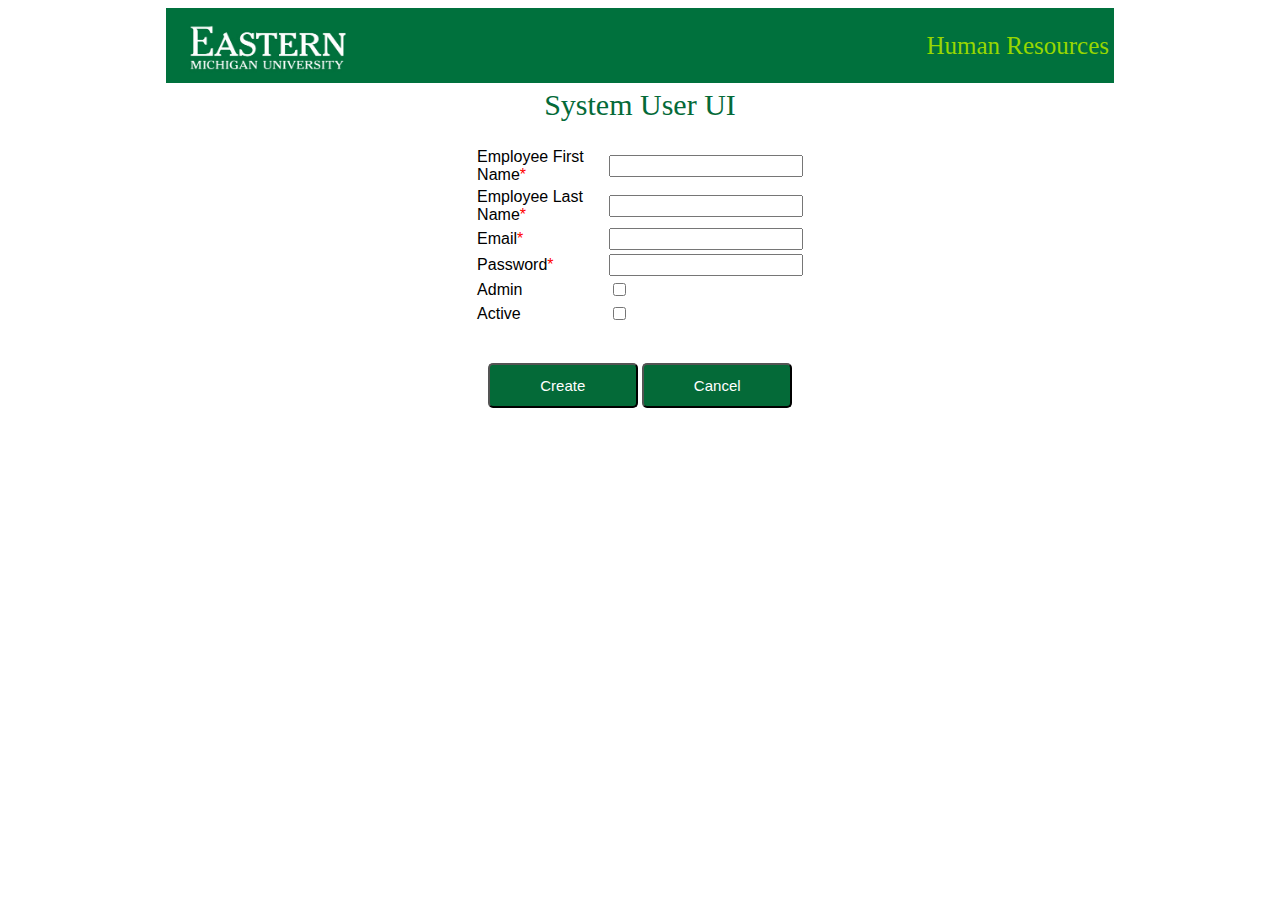
<file: SystemUser.html>
<!DOCTYPE html>
<html lang="en">
<head>
    <meta charset="UTF-8">
    <title>System User UI</title>
    <link rel="stylesheet" href="css/main.css">
    <link rel="stylesheet" href="css/component.css">
    <script src="js/jquery-3.4.1.min.js"></script>
    <script src="js/main.js"></script>
    <script src="js/SystemUser.js"></script>

</head>
<body>
    <div class="container">
        <div class="header">
            <div>Human Resources</div>
        </div>
        <div class="title">System User UI</div>
		<br>
        <div class="form">
           <form onsubmit="return onFormSubmit()">
               <table class="form-table" width="35%">
                   <tr>
                       <td>
                           <label for="fname" class="required">Employee First Name</label>
                       </td>
                       <td>
                            <input type="text" id="fname" name="fname">
                       </td>
                   </tr>
                   <tr>
                       <td>
                           <label for="lname" class="required">Employee Last Name</label>
                       </td>
                       <td>
                           <input type="text" id="lname" name="lname">
                       </td>
                   </tr>
                   <tr>
                       <td>
                           <label for="email" class="required">Email</label>
                       </td>
                       <td>
                           <input type="email" id="email" name="email">
                       </td>
                   </tr>
                 </tr>

                 <tr>
                     <td>
                         <label for="password" class="required">Password</label>
                     </td>
                     <td>
                         <input type="text" id="password" name="password">
                     </td>
                 </tr>
                   <tr>
                       <td>
                           <label for="admin">Admin</label>
                       </td>
                       <td>
                           <input type="checkbox" id="subscribeNews" name="admin" value="admin">
                       </td>
                     </tr>
<tr>

                       <td>
                           <label for="active">Active</label>
                       </td>
                       <td>
                           <input type="checkbox" id="subscribeNews" name="active" value="active">
                       </td>
                   </tr>

               </table>
			   <br><br>
               <button type="create" class="button-large" id="CreateBtn">Create</button>


		<button type="cancel" class="button-large" id="CancelBtn">Cancel</button>
			   <br><br>



    <div class="validation-msg">Please fill all required fields</div>
	</form>
</body>
</html>
</file>
<file: css/component.css>
INPUT {
    color: black;
    font-family: Verdana,Arial Narrow, helvetica, sans-serif;
    font-weight: normal;
    font-size: 90%;
    font-style: normal;
}
select{
    color: black;
    font-family: Verdana,Arial Narrow, helvetica, sans-serif;
    font-weight: normal;
    font-size: 90%;
    font-style: normal;
}
button,input[type=button], input[type=submit]{
    background-color: #046A38;
    color: white;
    border-radius: 5px;
    cursor: pointer;
}
.validation-msg{
    display: none;
    position: absolute;
    width: auto;
    height: 20px;
    background-color: white;
    border: 1px solid black;
    border-radius: 5px;
    padding: 3px;
    text-align: center;
    color: red;
    font-family: sans-serif;
    top: 0;

}
input[type="date"]:before {
    content: attr(placeholder) !important;
    color: #aaa;
    margin-right: 0.5em;
}
input[type="date"]:focus:before,
input[type="date"]:valid:before {
    content: "";
}
</file>
<file: css/main.css>
.top-border{
    border-top: 2px solid black !important;
}
.bold{
    font-weight: bold !important;
}
table.no-border, table.no-border td{
    border: none;
}
.fit{
    width:100%;
}
.container{
    width: 75%;
    margin: 0 auto;
    padding-bottom: 100px;
}
.header{
    height: 75px;
    width: 100%;
    margin: 0 auto;
    background: url("../images/header.png") no-repeat ;
    background-size: cover;
}
.header > div{
    float: right;
    color: #97D700;
    font-family: "Arial Black";
    font-size: 25px;
    padding-right: 5px;
    transform: translateY(-50%);
    top: 50%;
    position: relative;
}
.title, .sub-title{
    font-family: "Arial Black";
    font-size: 30px;
    color: #046A38;
    text-align: center;
    padding: 5px;
}
.sub-title{
    font-size: 20px;
}
.guidelines, .form{
    width: 100%;
}
.guidelines{
    text-align: left;
    font-family: "Times New Roman";
}
.guidelines > table{
    margin-left: 20px;
}
.guidelines  p, .guidelines h2, .guidelines table{
    padding-left: 20px;
    padding-right: 20px;
}
.guidelines p, .guidelines li{
    line-height: 1.2;
    text-align: left;
}
.guidelines table, .guidelines th, .guidelines td{
    border: 1px solid black;
    border-collapse: collapse;
    text-align: center;
}
.guidelines > ul{
    padding-left: 60px;
}

.button-large{
    width: 150px;
    height: 45px;
    font-size: 15px;
}
.button-medium{
    width: 110px;
    height: 25px;
    font-size: 12px;
}
.button-small{
    width: 75px;
    height: 25px;
    font-size: 12px;
}
.form{
    font-family: sans-serif;
    width: 100%;
    margin: 0 auto;
    text-align: center;
}

.required:after{
    content: "*";
    color: red;
}

.form-table, .list-table{
    margin: 0 auto;
}
.form-table th, .form-table  td{
    border: none;
    margin: 0 auto;
    text-align: left;
}
.list-table{
    margin-top: 10px;
}
.list-table, .list-table th, .list-table td{
    border: 1px solid black;
    border-collapse: collapse;
}
.list-table th{
    text-align: center;
    color: white;
    background-color: #046A38;
}
.classes-table > tfoot > tr > td:nth-last-child(-n+2){
    border:none;
}
.classes-table input, .classes-table select{
    width: 92%;
}
.horz-scroll-div{
    width: 75%;
    height: 500px;
    overflow-y: auto;
    overflow-x: scroll;
    margin: 0 auto;
    border: 1px solid #046A38;

}
.search-result-table{
    width: 1200px;
}

.settings{
  align: center;
  width: inherit;
}
</file>
